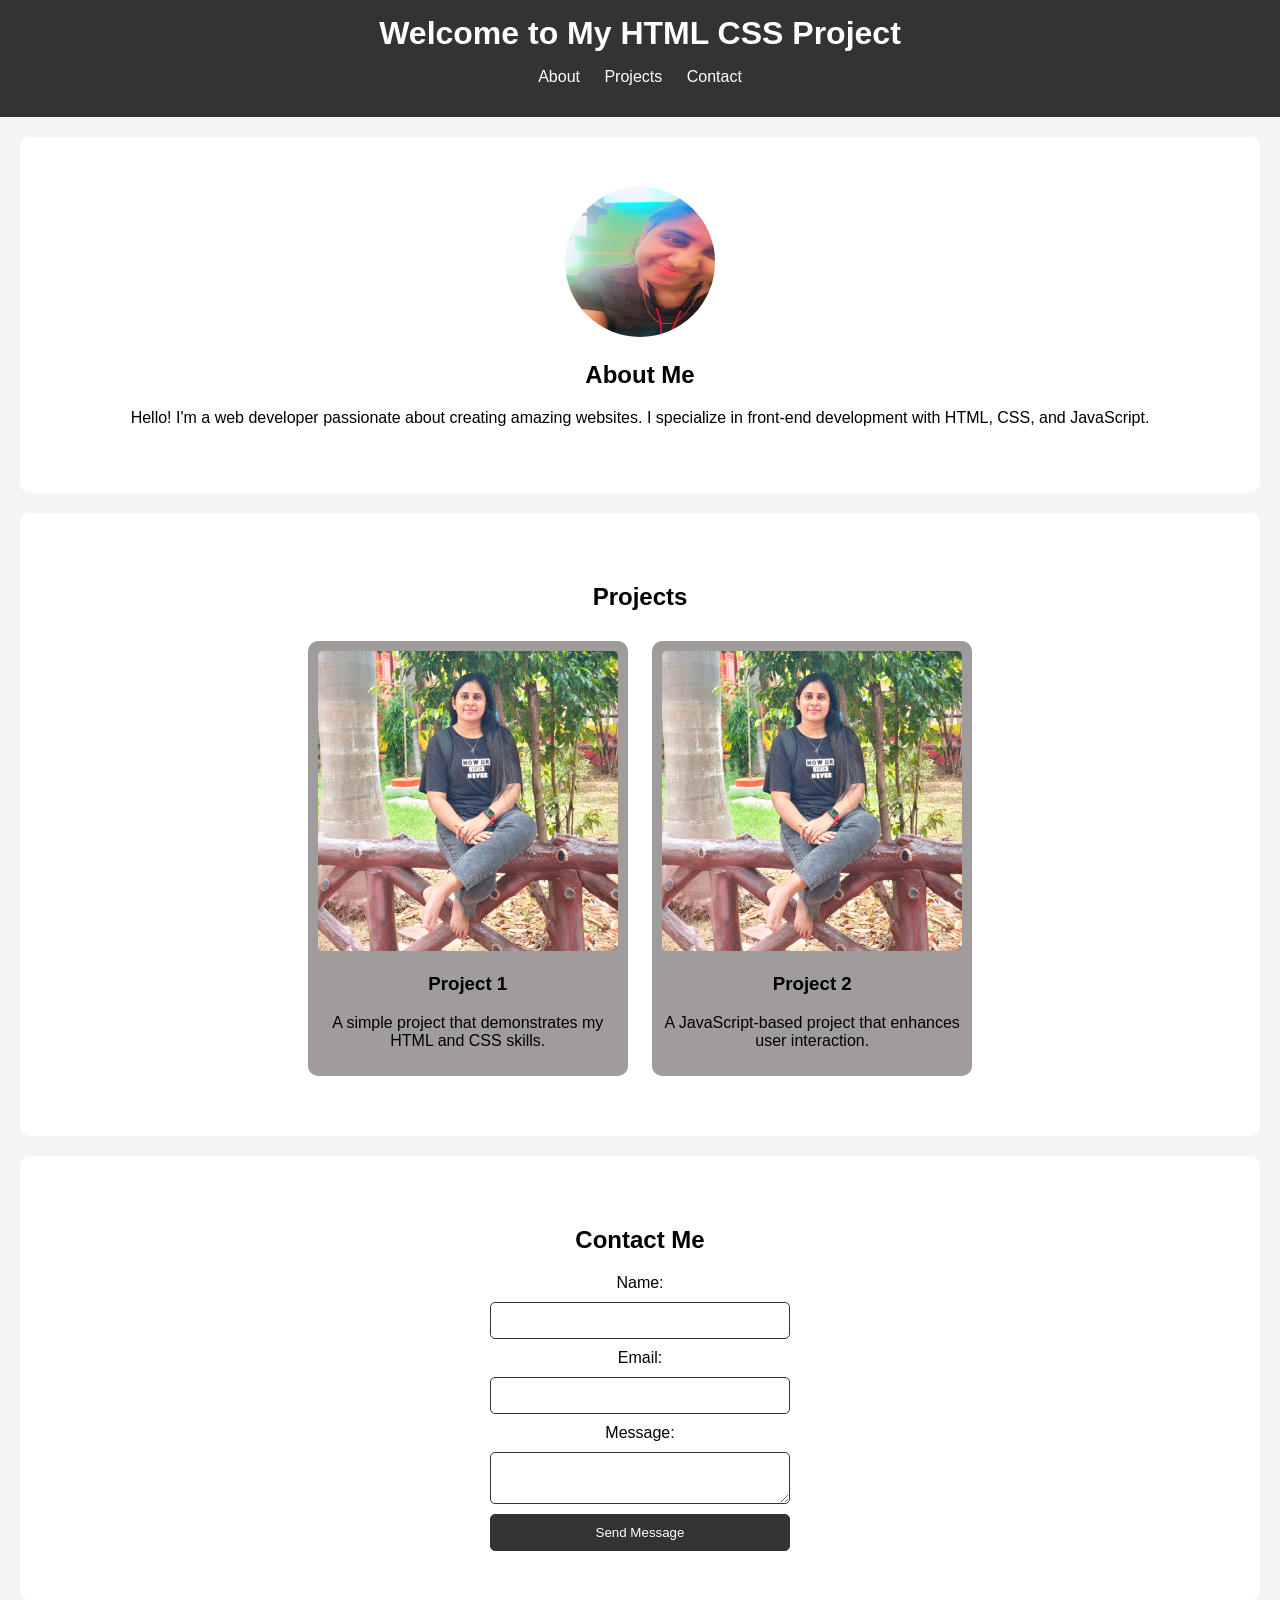
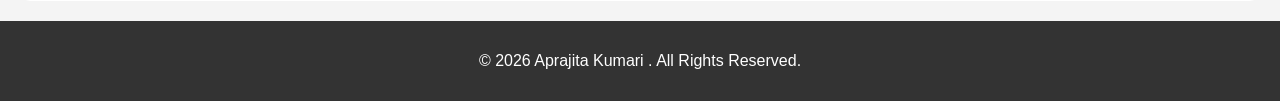
<file: Project1.html>
<!DOCTYPE html>
<html lang="en">
<head>
    <meta charset="UTF-8">
    <meta name="viewport" content="width=device-width, initial-scale=1.0">
    <title>Html Css Project</title>
    <link rel="stylesheet" href="style.css">

</head>
<body>
    <!-- Header Section -->
    <header>
        <h1>Welcome to My HTML CSS Project</h1>
        <nav>
            <ul>
                <li><a href="#about">About</a></li>
                <li><a href="#projects">Projects</a></li>
                <li><a href="#contact">Contact</a></li>
            </ul>
        </nav>
    </header>

    <!-- About me -->
    <section id="about">
        <img src="Images/goldi.jpg" alt="Profile Picture" class="profile-pic">
        <h2>About Me</h2>
        <p>Hello! I'm a web developer passionate about creating amazing websites. I specialize in front-end development
            with HTML, CSS, and JavaScript.</p>
    </section>

    <!-- Projects -->
    <section id="projects">
        <h2>Projects</h2>
        <div class="project">
            <img src="Images/g.jpeg" alt="Project 1">
            <h3>Project 1</h3>
            <p>A simple project that demonstrates my
                HTML and CSS skills.</p>
        </div>
        <div class="project">
            <img src="Images/g.jpeg" alt="Project 2">
            <h3>Project 2</h3>
            <p>A JavaScript-based project that enhances user interaction.</p>
        </div>
    </section>

    <!-- Contact Me -->
    <section id="contact">
        <h2>Contact Me</h2>
        <form>
            <label for="name">Name:</label>
            <input type="text" id="name" name="name" required>
            <label for="email">Email:</label>
            <input type="email" id="email" name="email" required>
            <label for="message">Message:</label>
            <textarea id="message" name="message" required></textarea>
            <button type="submit">Send Message</button>
        </form>
    </section>

    <!-- Footer Section -->
    <footer>
        <p>&copy; 2026 Aprajita Kumari . All Rights Reserved.</p>
    </footer>

</body>

</html>
</file>
<file: style.css>
body{
    background-color: #f4f4f4;
    font-family: 'arial', sans-serif;
    margin: 0;
    padding: 0;
    text-align: center;
}

/* Header Section */

header{
    background-color: #333;
    color: #fff;
    padding: 15px 0;
}

header h1{
    margin: 0;
}

nav ul{
    list-style: none;
    padding: 0;
}

nav ul li{
    display: inline;
    margin-right: 0 15px;
    padding: 10px;
}

nav ul li a{
    color: #fff;
    text-decoration: none;
}

/* about me */

section{
    padding: 50px;
    background: white;
    margin: 20px;
    border-radius: 10px;
}

#about img{
    width: 150px;
    height: 150px;
    border-radius: 50%;
}

/* Projects */

.project{
    display: inline-block;
    max-width: 300px;
    margin: 10px;
    padding: 10px;
    background-color: #a09c9c;
    border-radius: 10px;
}

.project img{
    width: 100%;
    border-radius: 5px;
}

/* Contact Me */

form{
    display: flex;
    flex-direction: column;
    max-width: 300px;
    margin: 0 auto;
}

form input, textarea{
    margin: 10px 0;
    padding: 10px;
    border-radius: 5px;
    border: 1px solid #333;
}

button{
    padding: 10px;
    border-radius: 5px;
    border: 1px solid #333;
    background-color: #333;
    color: #fff;
    cursor: pointer;
}

button:hover{
    background-color: #fff;
    background-color: #2e11d3;
}

/* footer */

footer{
    background-color: #333;
    color: #fff;
    padding: 15px 0;
}
</file>
